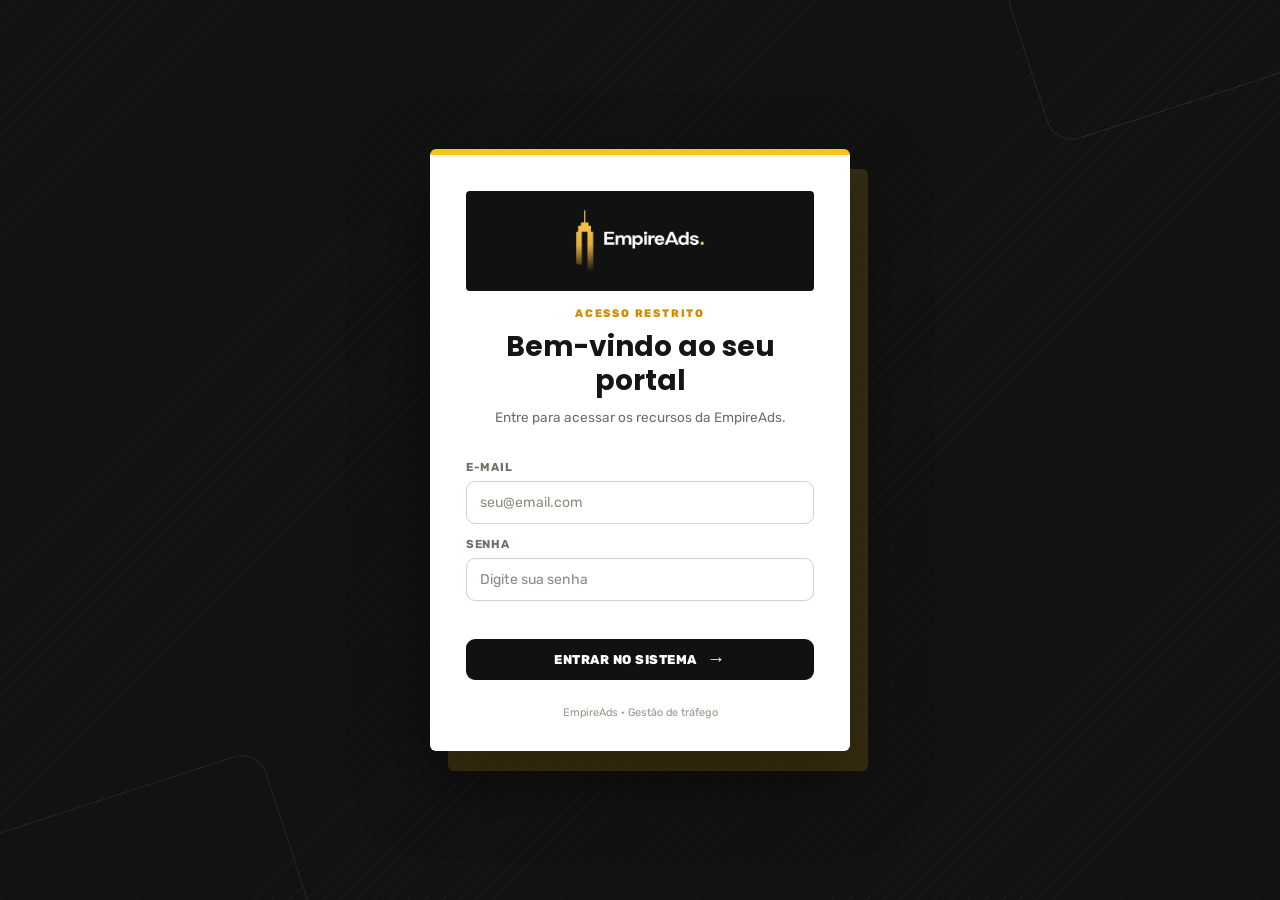
<file: index.html>
<!DOCTYPE html>
<html lang="pt-BR">
<head>
<meta charset="UTF-8">
<meta name="viewport" content="width=device-width, initial-scale=1.0">
<title>Portal RH EmpireAds | Login</title>
<link rel="preconnect" href="https://fonts.googleapis.com">
<link href="https://fonts.googleapis.com/css2?family=Poppins:wght@400;500;600;700;800&family=Rubik:wght@400;500;600;700&display=swap" rel="stylesheet">
<link rel="icon" href="2.png" type="image/png">
<link rel="stylesheet" href="login.css">
</head>
<body>
  <div class="splash-screen" id="splashScreen">
    <img src="logo-final-branco.webp" alt="EmpireAds" class="splash-logo">
  </div>

  <section class="login-screen" id="loginScreen">
    <div class="login-decoration login-decoration-top"></div>
    <div class="login-decoration login-decoration-bottom"></div>
    <div class="login-card">
      <div class="login-logo-panel">
        <img src="logo-final-branco.webp" alt="EmpireAds" class="login-logo">
      </div>
      <span class="login-kicker">ACESSO RESTRITO</span>
      <h1>Bem-vindo ao seu portal</h1>
      <p class="login-description">Entre para acessar os recursos da EmpireAds.</p>
      <form id="loginForm" class="login-form">
        <label for="loginEmail">E-mail</label>
        <input id="loginEmail" type="email" placeholder="seu@email.com" autocomplete="username" required>
        <label for="loginPassword">Senha</label>
        <input id="loginPassword" type="password" placeholder="Digite sua senha" autocomplete="current-password" required>
        <p class="login-error" id="loginError" role="alert"></p>
        <button type="submit" class="login-submit">ENTRAR NO SISTEMA <span>→</span></button>
      </form>
      <span class="login-footer">EmpireAds · Gestão de tráfego</span>
    </div>
  </section>

  <script src="js/data.js"></script>
  <script>
    // Usuário já logado vai direto para a home
    if (localStorage.getItem("empireads-user-name")) {
      window.location.replace("home.html");
    }

    // Esconde a splash screen após o carregamento
    window.addEventListener("load", () => {
      setTimeout(() => {
        document.getElementById("splashScreen").classList.add("is-hidden");
      }, 900);
    });

    // Login: valida credenciais contra a lista de usuários cadastrados (js/data.js)
    const loginForm = document.getElementById("loginForm");
    const loginError = document.getElementById("loginError");

    loginForm.addEventListener("submit", (event) => {
      event.preventDefault();
      const email = document.getElementById("loginEmail").value.trim();
      const password = document.getElementById("loginPassword").value.trim();
      if (!email || !password) {
        loginError.textContent = "Preencha seu e-mail e sua senha.";
        return;
      }
      const usuario = USUARIOS.find(
        (u) => u.email.toLowerCase() === email.toLowerCase() && u.senha === password
      );
      if (!usuario) {
        loginError.textContent = "E-mail ou senha incorretos. Tente novamente.";
        return;
      }
      loginError.textContent = "";
      localStorage.setItem("empireads-user-name", usuario.nome);
      localStorage.setItem("empireads-user-email", usuario.email);
      localStorage.setItem("empireads-user-admin", usuario.admin ? "true" : "false");
      window.location.href = "home.html";
    });
  </script>
</body>
</html>
</file>
<file: login.css>
/* ============ LOGIN — EmpireAds (idêntico ao Dash Performance) ============ */
:root {
  --bg: #111214;
  --yellow: #ffcf24;
  font-size: 16px;
}

* {
  box-sizing: border-box;
  scrollbar-width: none;
  -ms-overflow-style: none;
}

*::-webkit-scrollbar {
  display: none;
}

body {
  margin: 0;
  min-height: 100vh;
  background: var(--bg);
  color: #f3f3f4;
  font-family: "Rubik", "Poppins", sans-serif;
}

/* ---------- TELA DE LOGIN ---------- */
.login-screen {
  position: fixed;
  inset: 0;
  display: flex;
  align-items: center;
  justify-content: center;
  overflow: hidden;
  padding: 24px;
  background-color: #121212;
  background-image: repeating-linear-gradient(135deg, rgba(255, 255, 255, 0.025) 0, rgba(255, 255, 255, 0.025) 1px, transparent 1px, transparent 12px);
  z-index: 200;
}

.login-screen.is-hidden {
  display: none;
}

.login-card {
  position: relative;
  width: min(100%, 420px);
  padding: 36px 36px 32px;
  background: #ffffff;
  border: none;
  border-top: 6px solid #f5c518;
  border-radius: 6px;
  box-shadow: 18px 20px 0 rgba(245, 197, 24, 0.14), 0 28px 70px rgba(0, 0, 0, 0.5);
  text-align: center;
  z-index: 1;
}

.login-logo {
  display: block;
  width: auto;
  height: 62px;
  max-width: 100%;
  margin: 0 auto;
  object-fit: contain;
}

.login-logo-panel {
  display: flex;
  align-items: center;
  justify-content: center;
  height: 100px;
  margin-bottom: 16px;
  border-radius: 4px;
  background: #111111;
}

.login-kicker {
  display: block;
  color: #d18d00;
  font-size: 0.68rem;
  font-weight: 800;
  letter-spacing: 1.8px;
  margin-bottom: 10px;
}

.login-card h1 {
  margin: 0;
  color: #151515;
  font-family: "Poppins", sans-serif;
  font-size: clamp(1.35rem, 4vw, 1.75rem);
  line-height: 1.2;
}

.login-description {
  margin: 10px 0 26px;
  color: #716d66;
  font-size: 0.85rem;
  line-height: 1.5;
}

.login-form {
  display: flex;
  flex-direction: column;
  text-align: left;
  gap: 7px;
}

.login-form label {
  color: #716d66;
  font-size: 0.72rem;
  font-weight: 700;
  letter-spacing: 0.7px;
  text-transform: uppercase;
  margin-top: 6px;
}

.login-form input {
  width: 100%;
  border: 1px solid #d9d1c5;
  border-radius: 9px;
  background: #ffffff;
  color: #151515;
  font: inherit;
  font-size: 0.88rem;
  outline: none;
  padding: 12px 13px;
  transition: border-color 0.15s ease, background 0.15s ease;
}

.login-form input:focus {
  background: #ffffff;
  border-color: #111111;
}

.login-form input::placeholder {
  color: #8e887f;
}

.login-error {
  min-height: 17px;
  margin: 3px 0 0;
  color: #bd2d43;
  font-size: 0.75rem;
}

.login-submit {
  display: flex;
  align-items: center;
  justify-content: center;
  gap: 10px;
  border: none;
  border-radius: 9px;
  background: #111111;
  color: #ffffff;
  cursor: pointer;
  font: inherit;
  font-size: 0.8rem;
  font-weight: 800;
  letter-spacing: 0.5px;
  margin-top: 4px;
  padding: 13px;
  transition: filter 0.15s ease, transform 0.15s ease;
}

.login-submit:hover {
  filter: brightness(1.08);
  transform: translateY(-1px);
}

.login-submit span {
  font-size: 1.15rem;
  line-height: 0.7;
}

.login-footer {
  display: block;
  color: #9a948b;
  font-size: 0.68rem;
  margin-top: 26px;
}

.login-decoration {
  position: absolute;
  border: 1px solid rgba(245, 197, 24, 0.12);
  border-radius: 26px;
  transform: rotate(-18deg);
}

.login-decoration-top {
  width: 360px;
  height: 170px;
  top: -75px;
  right: -100px;
}

.login-decoration-bottom {
  width: 430px;
  height: 200px;
  bottom: -110px;
  left: -130px;
  border-color: rgba(255, 255, 255, 0.08);
}

/* ---------- SPLASH SCREEN (logo piscando) ---------- */
.splash-screen {
  position: fixed;
  inset: 0;
  display: flex;
  align-items: center;
  justify-content: center;
  background-color: #121212;
  background-image: repeating-linear-gradient(135deg, rgba(255, 255, 255, 0.025) 0, rgba(255, 255, 255, 0.025) 1px, transparent 1px, transparent 12px);
  z-index: 300;
  opacity: 1;
  transition: opacity 0.45s ease;
}

.splash-screen.is-hidden {
  opacity: 0;
  pointer-events: none;
}

.splash-logo {
  height: 110px;
  max-height: 28vh;
  max-width: 70vw;
  width: auto;
  object-fit: contain;
  animation: splash-blink 1.4s ease-in-out infinite;
  filter: drop-shadow(0 0 26px rgba(245, 197, 24, 0.35));
}

@keyframes splash-blink {
  0%, 100% {
    opacity: 1;
    transform: scale(1);
  }
  50% {
    opacity: 0.15;
    transform: scale(0.96);
  }
}

@media (max-width: 560px) {
  .login-card {
    padding: 34px 24px 26px;
  }
  .login-logo {
    height: 52px;
  }
  .login-logo-panel {
    height: 84px;
  }
}
</file>
